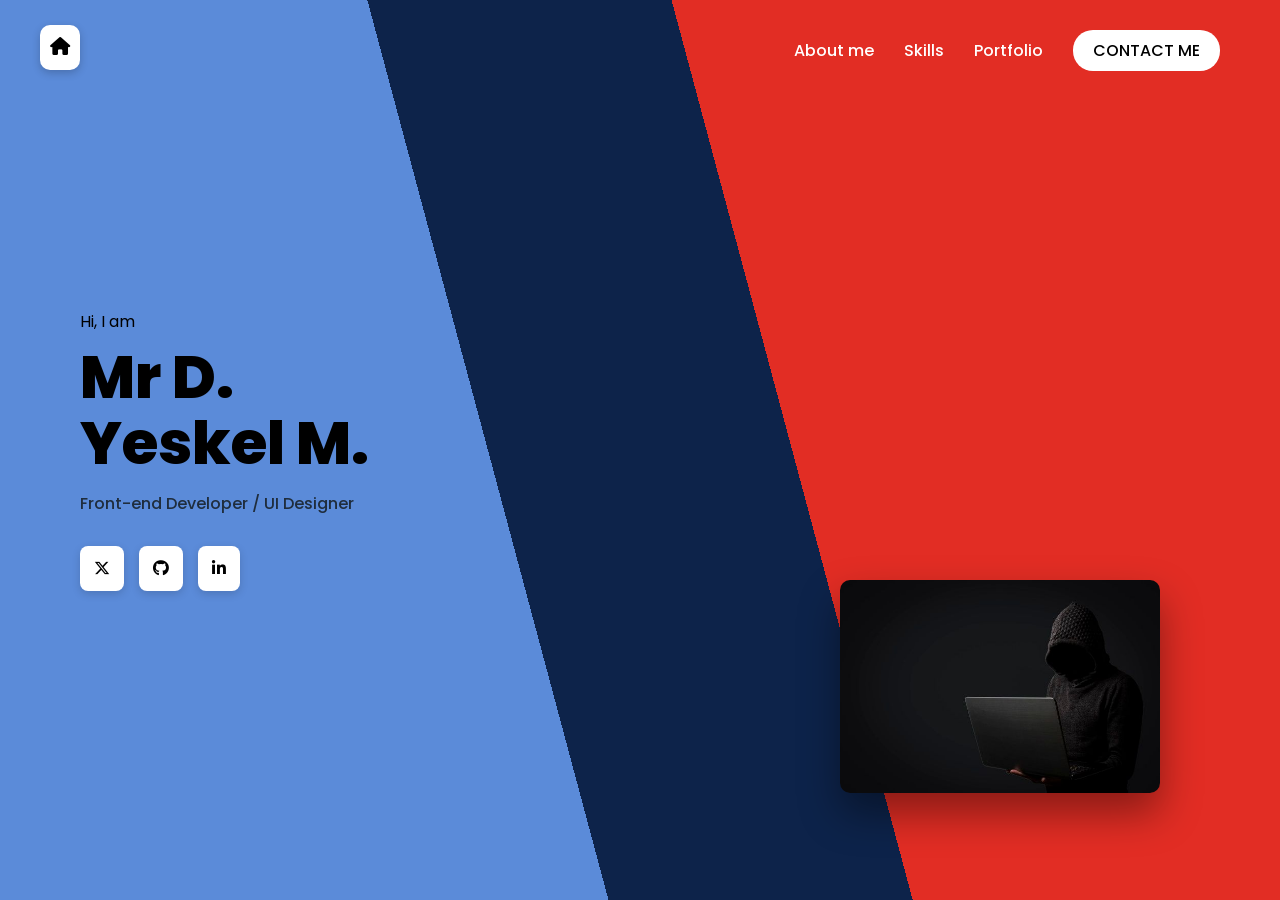
<file: index.html>
<!DOCTYPE html>
<html lang="en">
<head>
<meta charset="UTF-8">
<meta name="viewport" content="width=device-width, initial-scale=1.0">
<title>Portfolio - Mr Budi Isnan</title>

<link href="https://fonts.googleapis.com/css2?family=Poppins:wght@300;400;600;800&display=swap" rel="stylesheet">

<link rel="stylesheet" href="https://cdnjs.cloudflare.com/ajax/libs/font-awesome/6.5.0/css/all.min.css">

<link rel="stylesheet" href="stylesheet.css">
</head>

<body>

<section class="hero">

    <div class="home-icon">
        <i class="fa-solid fa-house"></i>
    </div>

    <div class="navbar">
        <a href="about.html">About me</a>
        <a href="skills.html">Skills</a>
        <a href="portfolio.html">Portfolio</a>
        <a href="contact.html" class="contact-btn">CONTACT ME</a>
    </div>

    <div class="content">
        <h4>Hi, I am</h4>
        <h1>Mr D.<br>Yeskel M.</h1>
        <p>Front-end Developer / UI Designer</p>

        <div class="social">
            <a href="#"><i class="fa-brands fa-x-twitter"></i></a>
            <a href="#"><i class="fa-brands fa-github"></i></a>
            <a href="#"><i class="fa-brands fa-linkedin-in"></i></a>
        </div>
    </div>

    <div class="image-box">
        <img src="Background Keren.jpeg" alt="Profile Image">
    </div>

</section>

</body>
</html>
</file>
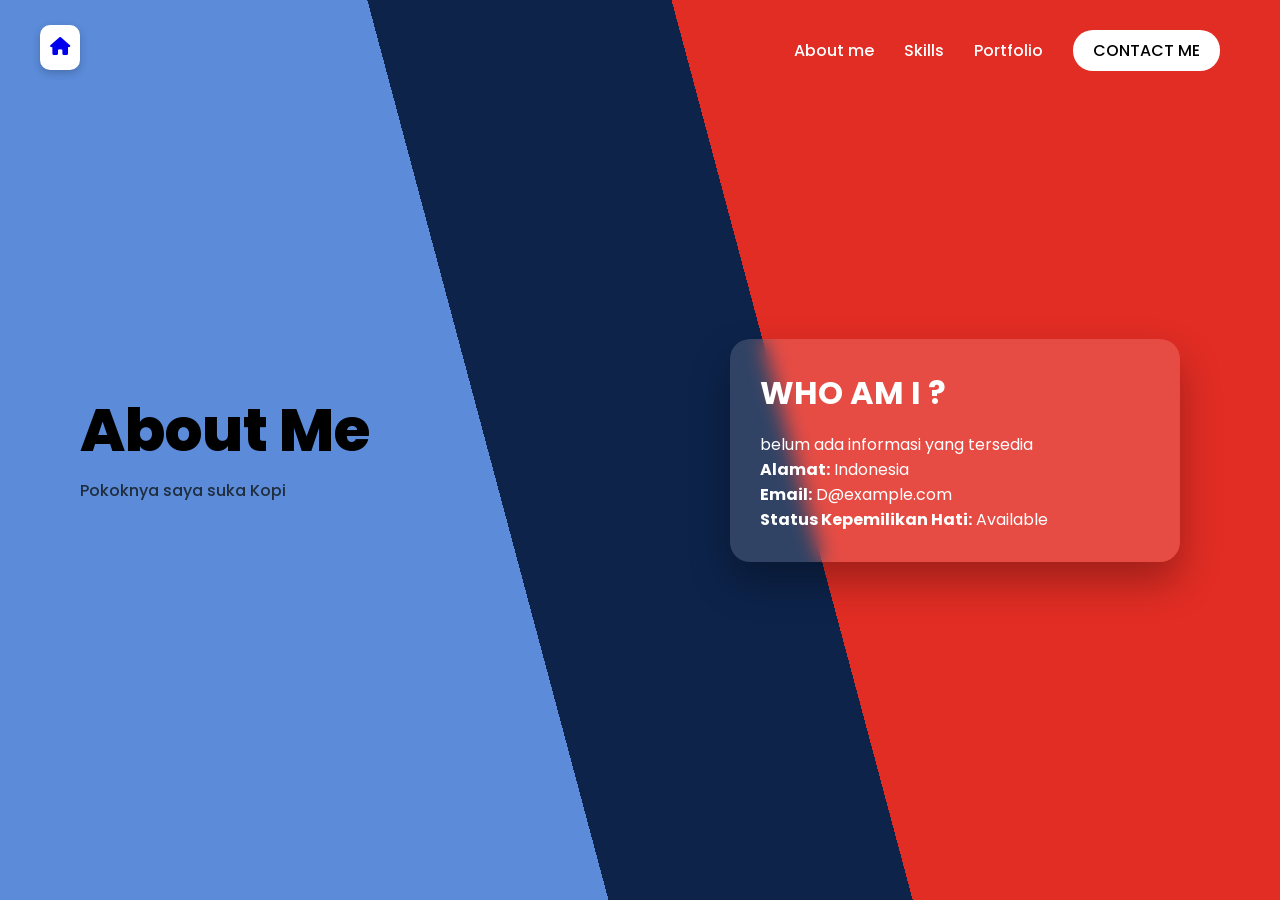
<file: about.html>
<!DOCTYPE html>
<html lang="en">
<head>
<meta charset="UTF-8">
<meta name="viewport" content="width=device-width, initial-scale=1.0">
<title>About Me</title>

<link href="https://fonts.googleapis.com/css2?family=Poppins:wght@300;400;600;800&display=swap" rel="stylesheet">
<link rel="stylesheet" href="https://cdnjs.cloudflare.com/ajax/libs/font-awesome/6.5.0/css/all.min.css">
<link rel="stylesheet" href="stylesheet.css">
</head>

<body>

<section class="hero">

    <!-- Home -->
    <div class="home-icon">
        <a href="index.html"><i class="fa-solid fa-house"></i></a>
    </div>

    <!-- Navbar -->
    <div class="navbar">
        <a href="about.html">About me</a>
        <a href="skills.html">Skills</a>
        <a href="portfolio.html">Portfolio</a>
        <a href="contact.html" class="contact-btn">CONTACT ME</a>
    </div>

    <!-- Left Text -->
    <div class="content">
        <h1>About Me</h1>
        <p>
            Pokoknya saya suka Kopi        </p>
    </div>

    <!-- Right Card -->
    <div class="about-card">
        <h2>WHO AM I ?</h2>
        <p>
           belum ada informasi yang tersedia </p>

        <p><strong>Alamat:</strong> Indonesia</p>
        <p><strong>Email:</strong> D@example.com</p>
        <p><strong>Status Kepemilikan Hati:</strong> Available</p>
    </div>

</section>

</body>
</html>
</file>
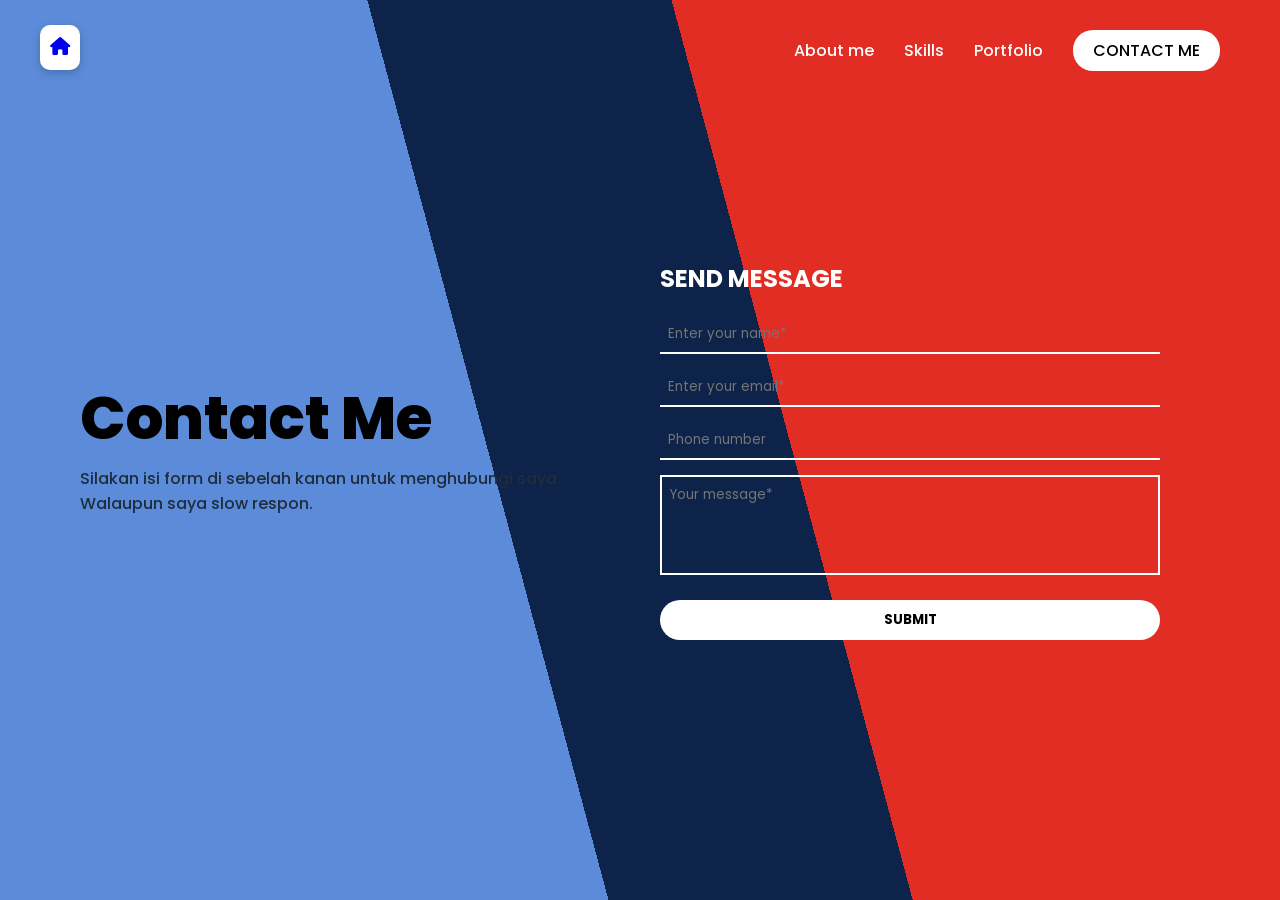
<file: contact.html>
<!DOCTYPE html>
<html lang="en">
<head>
<meta charset="UTF-8">
<meta name="viewport" content="width=device-width, initial-scale=1.0">
<title>Contact Me</title>

<link href="https://fonts.googleapis.com/css2?family=Poppins:wght@300;400;600;800&display=swap" rel="stylesheet">
<link rel="stylesheet" href="https://cdnjs.cloudflare.com/ajax/libs/font-awesome/6.5.0/css/all.min.css">
<link rel="stylesheet" href="stylesheet.css">
</head>

<body>

<section class="hero">

    <div class="home-icon">
        <a href="index.html"><i class="fa-solid fa-house"></i></a>
    </div>

    <div class="navbar">
        <a href="about.html">About me</a>
        <a href="skills.html">Skills</a>
        <a href="portfolio.html">Portfolio</a>
        <a href="contact.html" class="contact-btn">CONTACT ME</a>
    </div>

    <!-- Left -->
    <div class="content">
        <h1>Contact Me</h1>
        <p>
            Silakan isi form di sebelah kanan untuk menghubungi saya.
            Walaupun saya slow respon.
        </p>
    </div>

    <!-- Right -->
    <div class="contact-box">
        <h2>SEND MESSAGE</h2>

        <form>
            <input type="text" placeholder="Enter your name*" required>
            <input type="email" placeholder="Enter your email*" required>
            <input type="text" placeholder="Phone number">
            <textarea placeholder="Your message*" required></textarea>
            <button type="submit">SUBMIT</button>
        </form>
    </div>

</section>

</body>
</html>
</file>
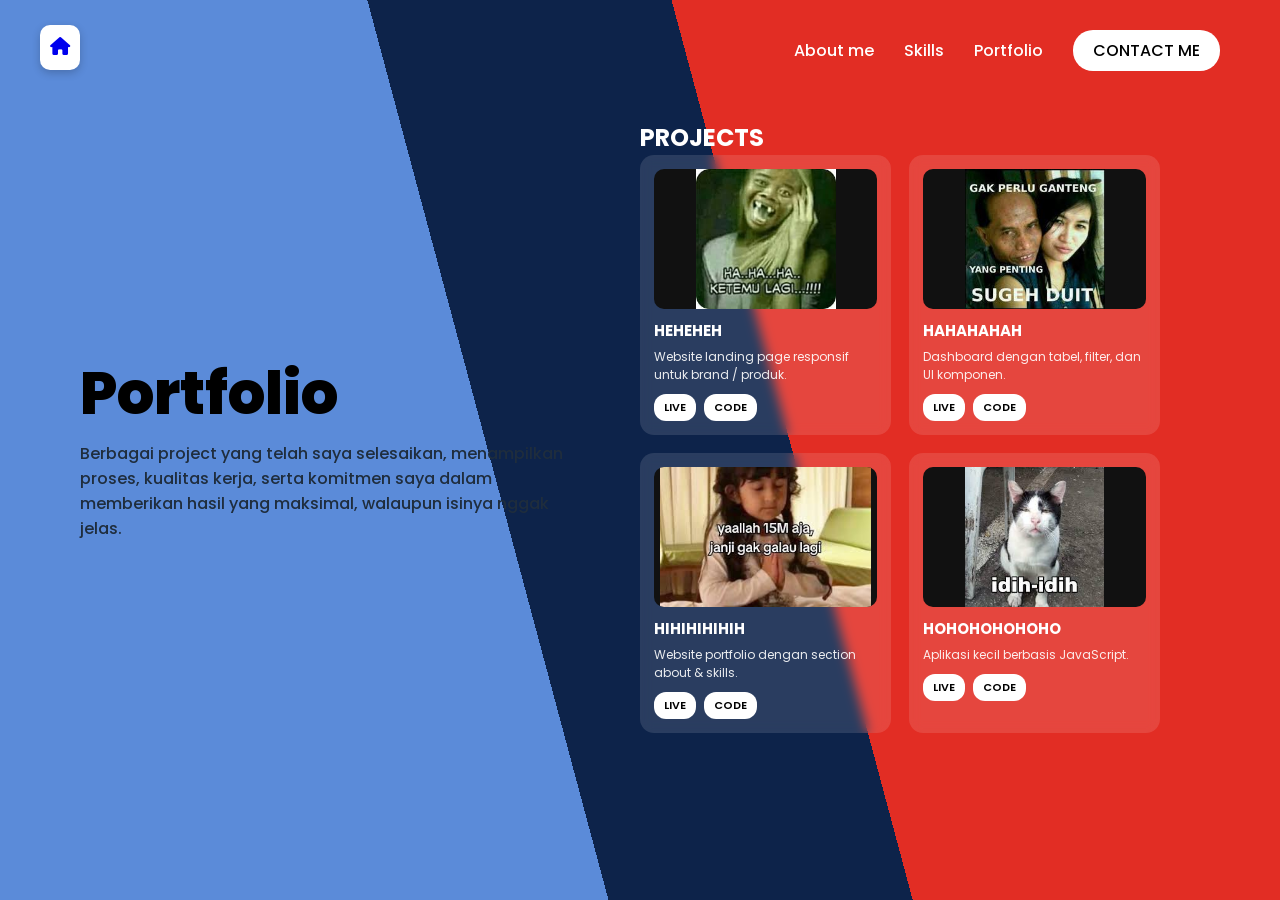
<file: portfolio.html>
<!DOCTYPE html>
<html lang="en">
<head>
<meta charset="UTF-8">
<meta name="viewport" content="width=device-width, initial-scale=1.0">
<title>Portfolio</title>

<link href="https://fonts.googleapis.com/css2?family=Poppins:wght@300;400;600;800&display=swap" rel="stylesheet">
<link rel="stylesheet" href="https://cdnjs.cloudflare.com/ajax/libs/font-awesome/6.5.0/css/all.min.css">
<link rel="stylesheet" href="stylesheet.css">
</head>

<body>

<section class="hero">

    <div class="home-icon">
        <a href="index.html"><i class="fa-solid fa-house"></i></a>
    </div>

    <div class="navbar">
        <a href="about.html">About me</a>
        <a href="skills.html">Skills</a>
        <a href="portfolio.html">Portfolio</a>
        <a href="contact.html" class="contact-btn">CONTACT ME</a>
    </div>

    <!-- Left -->
    <div class="content">
        <h1>Portfolio</h1>
        <p>
            Berbagai project yang telah saya selesaikan,
            menampilkan proses, kualitas kerja, serta komitmen saya
            dalam memberikan hasil yang maksimal, walaupun isinya nggak jelas.
        </p>
    </div>

    <!-- Right -->
    <div class="project-box">
        <h2>PROJECTS</h2>

        <div class="project-grid">

            <div class="project-card">
                <div class="image-wrapper">
                    <img src="lucu.jpeg">
                </div>
                <h3>HEHEHEH</h3>
                <p>Website landing page responsif untuk brand / produk.</p>
                <div class="btn-group">
                    <button>LIVE</button>
                    <button>CODE</button>
                </div>
            </div>

            <div class="project-card">
                <div class="image-wrapper">
                    <img src="lucu1.jpeg">
                </div>
                <h3>HAHAHAHAH</h3>
                <p>Dashboard dengan tabel, filter, dan UI komponen.</p>
                <div class="btn-group">
                    <button>LIVE</button>
                    <button>CODE</button>
                </div>
            </div>

            <div class="project-card">
                <div class="image-wrapper">
                    <img src="lucu2.jpeg">
                </div>
                <h3>HIHIHIHIHIH</h3>
                <p>Website portfolio dengan section about & skills.</p>
                <div class="btn-group">
                    <button>LIVE</button>
                    <button>CODE</button>
                </div>
            </div>

            <div class="project-card">
                <div class="image-wrapper">
                    <img src="lucu3.jpeg">
                </div>
                <h3>HOHOHOHOHOHO</h3>
                <p>Aplikasi kecil berbasis JavaScript.</p>
                <div class="btn-group">
                    <button>LIVE</button>
                    <button>CODE</button>
                </div>
            </div>

        </div>
    </div>

</section>

</body>
</html>
</file>
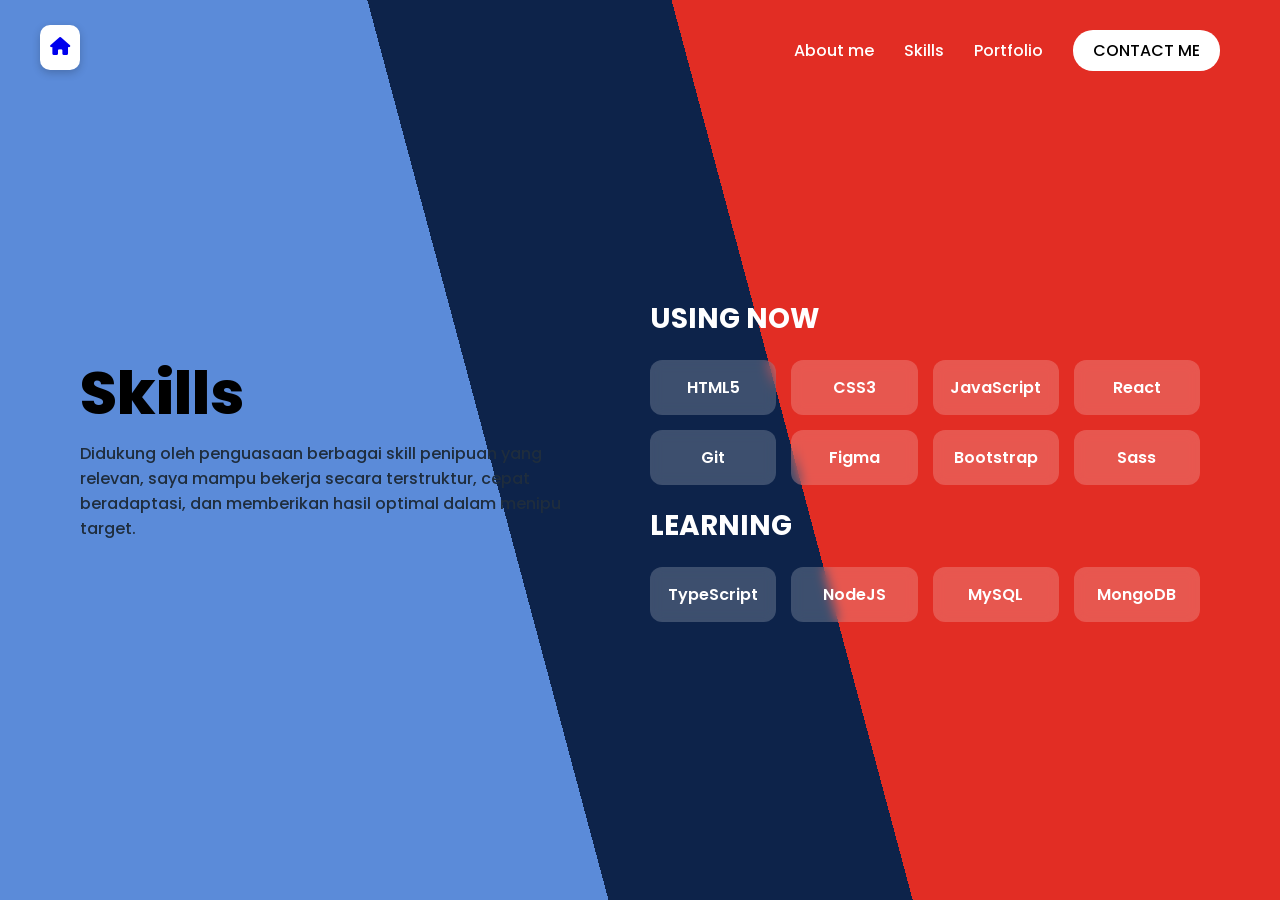
<file: skills.html>
<!DOCTYPE html>
<html lang="en">
<head>
<meta charset="UTF-8">
<meta name="viewport" content="width=device-width, initial-scale=1.0">
<title>Skills</title>

<link href="https://fonts.googleapis.com/css2?family=Poppins:wght@300;400;600;800&display=swap" rel="stylesheet">
<link rel="stylesheet" href="https://cdnjs.cloudflare.com/ajax/libs/font-awesome/6.5.0/css/all.min.css">
<link rel="stylesheet" href="stylesheet.css">
</head>

<body>

<section class="hero">

    <div class="home-icon">
        <a href="index.html"><i class="fa-solid fa-house"></i></a>
    </div>

    <div class="navbar">
        <a href="about.html">About me</a>
        <a href="skills.html">Skills</a>
        <a href="portfolio.html">Portfolio</a>
        <a href="contact.html" class="contact-btn">CONTACT ME</a>
    </div>

    <!-- Left Text -->
    <div class="content">
        <h1>Skills</h1>
        <p>
            Didukung oleh penguasaan berbagai skill penipuan yang relevan,
            saya mampu bekerja secara terstruktur, cepat beradaptasi,
            dan memberikan hasil optimal dalam menipu target.
        </p>
    </div>

    <!-- Skills Right -->
    <div class="skills-box">

        <h2>USING NOW</h2>
        <div class="skill-grid">
            <div class="skill">HTML5</div>
            <div class="skill">CSS3</div>
            <div class="skill">JavaScript</div>
            <div class="skill">React</div>
            <div class="skill">Git</div>
            <div class="skill">Figma</div>
            <div class="skill">Bootstrap</div>
            <div class="skill">Sass</div>
        </div>

        <h2>LEARNING</h2>
        <div class="skill-grid">
            <div class="skill">TypeScript</div>
            <div class="skill">NodeJS</div>
            <div class="skill">MySQL</div>
            <div class="skill">MongoDB</div>
        </div>

    </div>

</section>

</body>
</html>
</file>
<file: stylesheet.css>
* {
    margin: 0;
    padding: 0;
    box-sizing: border-box;
    font-family: 'Poppins', sans-serif;
}

body {
    height: 100vh;
    overflow: hidden;
}

.hero {
    position: relative;
    height: 100vh;
    width: 100%;
    display: flex;
    align-items: center;
    padding: 0 80px;
    color: #000;
}

.hero::before {
    content: "";
    position: absolute;
    inset: 0;
    background: #5b8bd9;
    z-index: -3;
}

.hero::after {
    content: "";
    position: absolute;
    inset: 0;
    background: linear-gradient(
        75deg,
        transparent 40%,
        #0d234a 40%,
        #0d234a 60%,
        #e22d24 60%
    );
    z-index: -2;
}

.navbar {
    position: absolute;
    top: 30px;
    right: 60px;
    display: flex;
    align-items: center;
    gap: 30px;
}

.navbar a {
    text-decoration: none;
    color: #fff;
    font-weight: 500;
}

.contact-btn {
    background: #fff;
    color: #000 !important;
    padding: 8px 20px;
    border-radius: 20px;
    font-weight: 600;
}

.home-icon {
    position: absolute;
    top: 25px;
    left: 40px;
    background: #fff;
    padding: 10px;
    border-radius: 10px;
    box-shadow: 0 3px 8px rgba(0,0,0,0.2);
}

.home-icon i {
    font-size: 18px;
}

.content {
    max-width: 500px;
}

.content h4 {
    font-weight: 400;
    margin-bottom: 10px;
}

.content h1 {
    font-size: 60px;
    font-weight: 800;
    line-height: 1.1;
}

.content p {
    margin-top: 15px;
    color: #1f2d3d;
    font-weight: 500;
}

.social {
    margin-top: 30px;
    display: flex;
    gap: 15px;
}

.social a {
    background: #fff;
    padding: 10px 14px;
    border-radius: 8px;
    color: #000;
    box-shadow: 0 3px 8px rgba(0,0,0,0.15);
    text-decoration: none;
}

.image-box {
    position: absolute;
    right: 120px;
    bottom: 100px;
}

.image-box img {
    width: 320px;
    border-radius: 10px;
    box-shadow: 0 20px 40px rgba(0,0,0,0.4);
}
.about-card {
    position: absolute;
    right: 100px;
    width: 450px;
    background: rgba(255,255,255,0.15);
    padding: 30px;
    border-radius: 20px;
    backdrop-filter: blur(10px);
    color: #fff;
    box-shadow: 0 20px 40px rgba(0,0,0,0.3);
}

.about-card h2 {
    font-size: 32px;
    margin-bottom: 15px;
}

.skills-box {
    position: absolute;
    right: 80px;
    width: 550px;
    color: #fff;
}

.skills-box h2 {
    margin: 20px 0;
    font-size: 28px;
}

.skill-grid {
    display: grid;
    grid-template-columns: repeat(4, 1fr);
    gap: 15px;
}

.skill {
    background: rgba(255,255,255,0.2);
    padding: 15px;
    border-radius: 12px;
    text-align: center;
    font-weight: 600;
    backdrop-filter: blur(6px);
}
.project-box {
    position: absolute;
    right: 120px;
    top: 120px;
    width: 520px;
    color: #fff;
}

.project-grid {
    display: grid;
    grid-template-columns: repeat(2, 1fr);
    gap: 18px;
}

/* CARD */
.project-card {
    background: rgba(255,255,255,0.12);
    padding: 14px;
    border-radius: 14px;
    backdrop-filter: blur(6px);
    transition: 0.3s ease;
}

.project-card:hover {
    transform: translateY(-6px);
}

/* WRAPPER GAMBAR */
.image-wrapper {
    width: 100%;
    height: 140px;
    background: #111;
    border-radius: 10px;
    display: flex;
    align-items: center;
    justify-content: center;
    overflow: hidden;
}

/* GAMBAR */
.image-wrapper img {
    max-width: 100%;
    max-height: 100%;
    object-fit: contain;  /* tampil semua */
}

/* TEXT */
.project-card h3 {
    margin-top: 10px;
    font-size: 15px;
}

.project-card p {
    font-size: 12px;
    margin: 6px 0 10px;
    opacity: 0.9;
}

/* BUTTON */
.btn-group {
    display: flex;
    gap: 8px;
}

.btn-group button {
    background: #fff;
    border: none;
    padding: 5px 10px;
    border-radius: 12px;
    font-size: 11px;
    font-weight: 600;
    cursor: pointer;
}
.contact-box {
    position: absolute;
    right: 120px;
    width: 500px;
    color: #fff;
}

.contact-box h2 {
    margin-bottom: 20px;
}

.contact-box form {
    display: flex;
    flex-direction: column;
    gap: 15px;
}

.contact-box input,
.contact-box textarea {
    background: transparent;
    border: none;
    border-bottom: 2px solid #fff;
    padding: 8px;
    color: #fff;
    outline: none;
}

.contact-box textarea {
    border: 2px solid #fff;
    height: 100px;
    resize: none;
}

.contact-box button {
    margin-top: 10px;
    background: #fff;
    color: #000;
    border: none;
    padding: 10px;
    border-radius: 20px;
    font-weight: 700;
    cursor: pointer;
}
</file>
